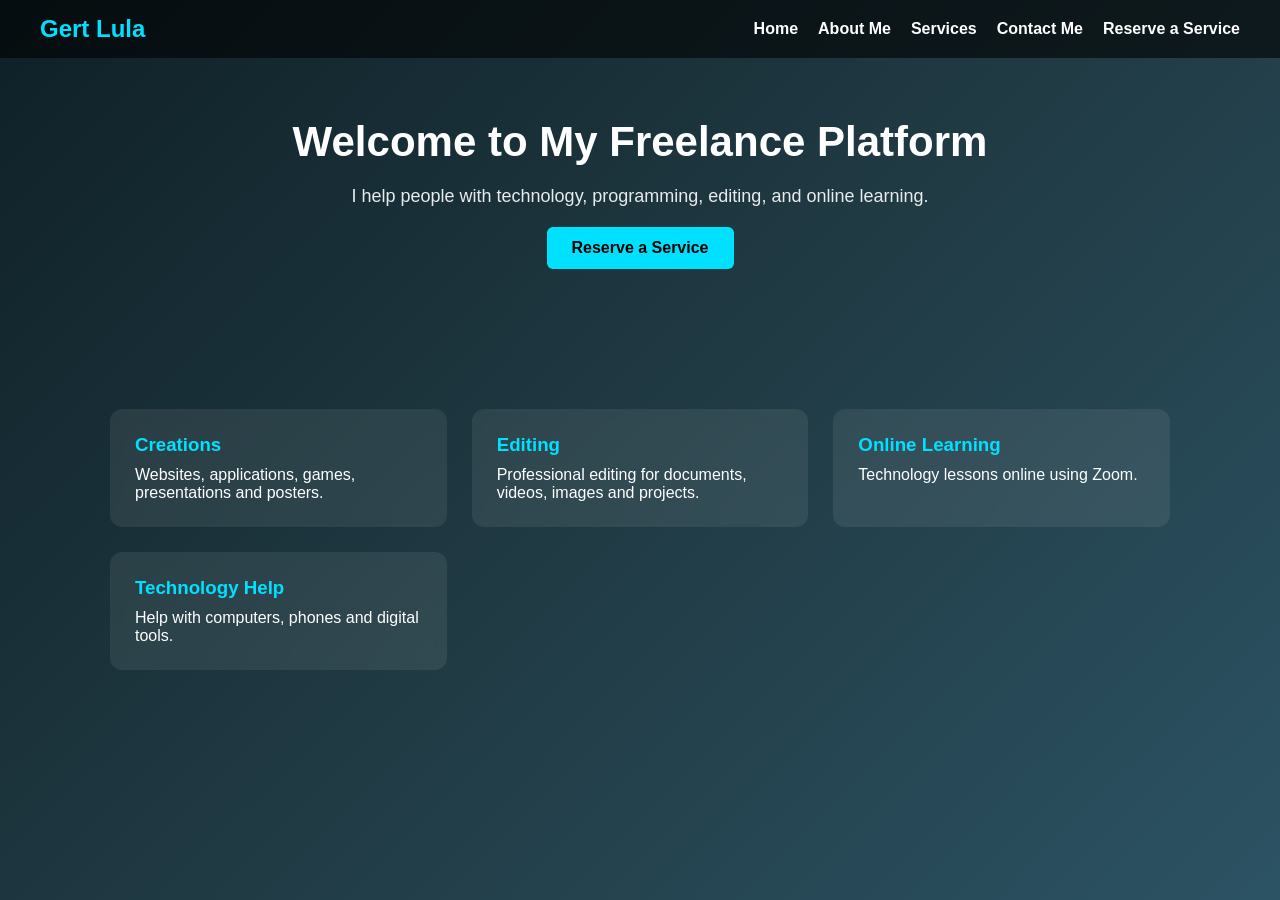
<file: index.html>
<!DOCTYPE html>
<html>
<head>

<title>Freelance Platform Gert L.</title>
<link rel="stylesheet" href="style.css">
<meta name="google-site-verification" content="npdvgEp0DRKsgbYezee-vLNxrncVRIQu4dRTJEwtZOo" />
</head>
  <!-- Google tag (gtag.js) -->
<script async src="https://www.googletagmanager.com/gtag/js?id=G-9PB746BY0K"></script>
<script>
  window.dataLayer = window.dataLayer || [];
  function gtag(){dataLayer.push(arguments);}
  gtag('js', new Date());

  gtag('config', 'G-9PB746BY0K');
</script>

<body>

<header>
<nav>

<h2>Gert Lula</h2>

<ul>
<li><a href="index.html">Home</a></li>
<li><a href="about.html">About Me</a></li>
<li><a href="services.html">Services</a></li>
<li><a href="contact.html">Contact Me</a></li>
<li><a href="reserve.html">Reserve a Service</a></li>
</ul>

</nav>
</header>

<section class="hero">

<h1>Welcome to My Freelance Platform</h1>

<p>I help people with technology, programming, editing, and online learning.</p>

<a class="btn" href="reserve.html">Reserve a Service</a>

</section>

<div class="container">

<div class="cards">

<div class="card">
<h3>Creations</h3>
<p>Websites, applications, games, presentations and posters.</p>
</div>

<div class="card">
<h3>Editing</h3>
<p>Professional editing for documents, videos, images and projects.</p>
</div>

<div class="card">
<h3>Online Learning</h3>
<p>Technology lessons online using Zoom.</p>
</div>

<div class="card">
<h3>Technology Help</h3>
<p>Help with computers, phones and digital tools.</p>
</div>

</div>

</div>

</body>

</html>
</file>
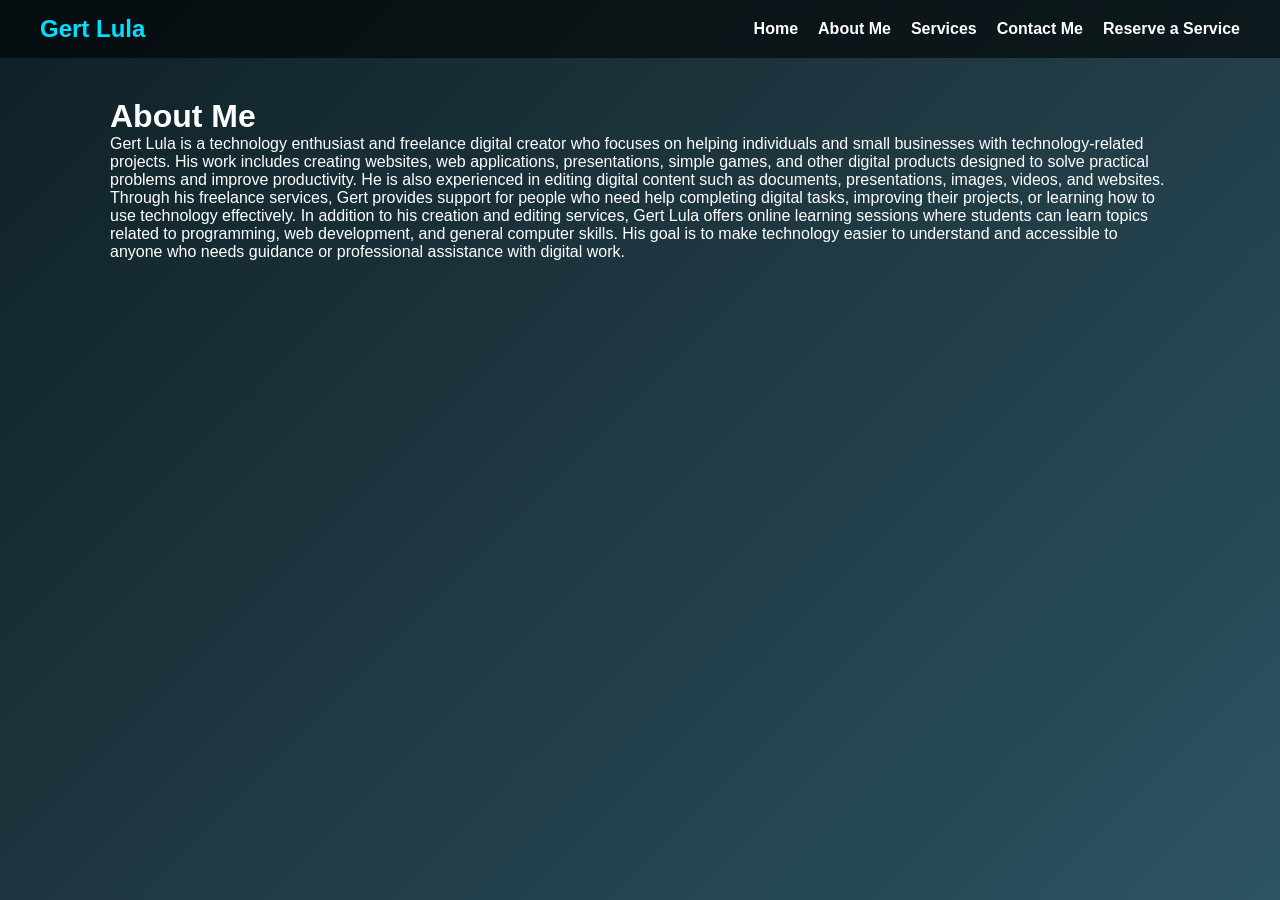
<file: about.html>
<!DOCTYPE html>
<html>
<head>

<title>About Me</title>
<link rel="stylesheet" href="style.css">

</head>

<body>

<header>
<nav>

<h2>Gert Lula</h2>

<ul>
<li><a href="index.html">Home</a></li>
<li><a href="about.html">About Me</a></li>
<li><a href="services.html">Services</a></li>
<li><a href="contact.html">Contact Me</a></li>
<li><a href="reserve.html">Reserve a Service</a></li>
</ul>

</nav>
</header>

<div class="container">

<h1>About Me</h1>

<p>

Gert Lula is a technology enthusiast and freelance digital creator who focuses on helping individuals and small businesses with technology-related projects. His work includes creating websites, web applications, presentations, simple games, and other digital products designed to solve practical problems and improve productivity.

He is also experienced in editing digital content such as documents, presentations, images, videos, and websites. Through his freelance services, Gert provides support for people who need help completing digital tasks, improving their projects, or learning how to use technology effectively.

In addition to his creation and editing services, Gert Lula offers online learning sessions where students can learn topics related to programming, web development, and general computer skills. His goal is to make technology easier to understand and accessible to anyone who needs guidance or professional assistance with digital work.

</p>

</div>

</body>
</html>
</file>
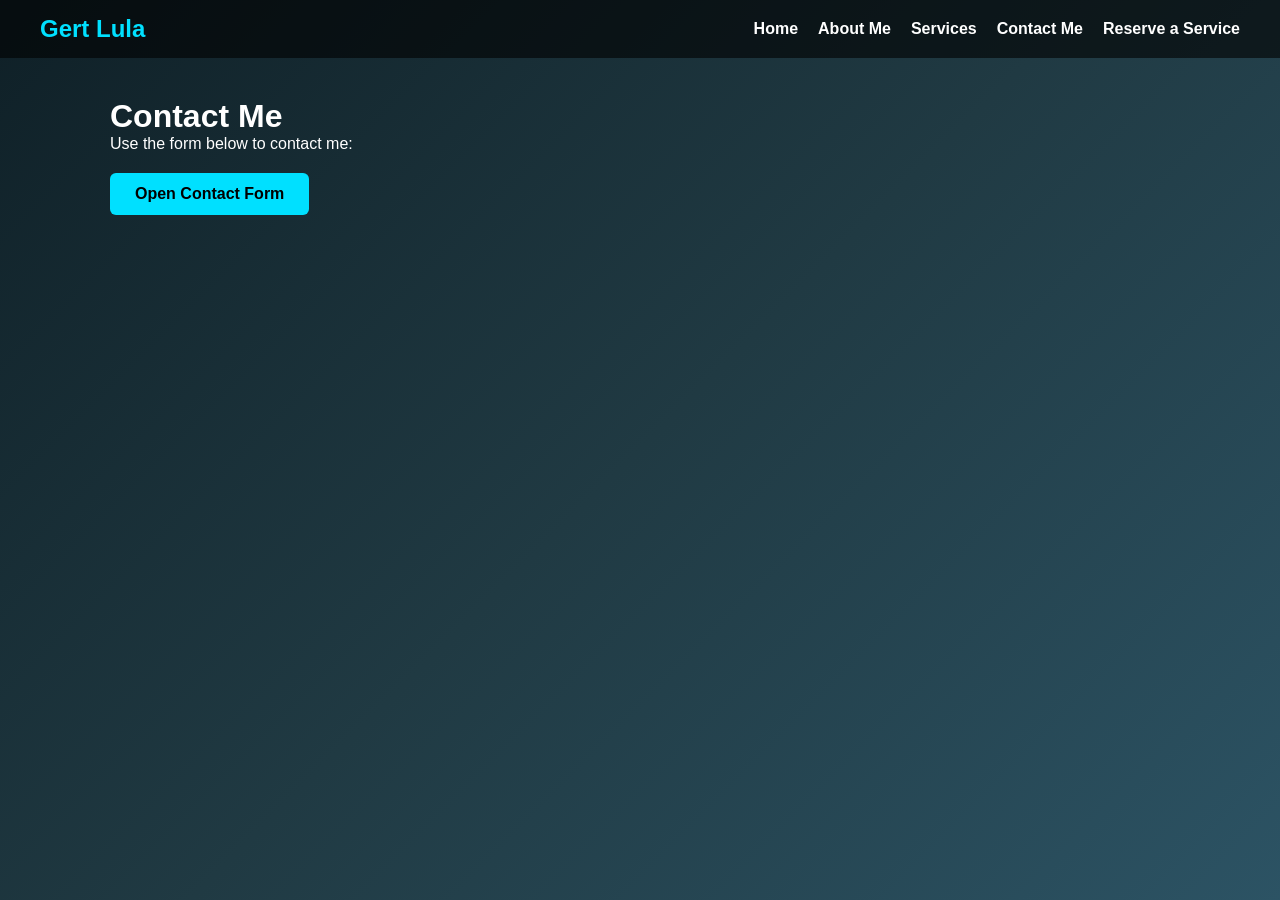
<file: contact.html>
<!DOCTYPE html>
<html>
<head>

<title>Contact</title>
<link rel="stylesheet" href="style.css">

</head>

<body>

<header>
<nav>

<h2>Gert Lula</h2>

<ul>
<li><a href="index.html">Home</a></li>
<li><a href="about.html">About Me</a></li>
<li><a href="services.html">Services</a></li>
<li><a href="contact.html">Contact Me</a></li>
<li><a href="reserve.html">Reserve a Service</a></li>
</ul>

</nav>
</header>

<div class="container">

<h1>Contact Me</h1>

<p>Use the form below to contact me:</p>

<a class="btn" href="https://docs.google.com/forms/d/e/1FAIpQLSdvb9TJR6FmwvPEp2g3ImexoAppypkT_yTVjVYiPjPLYqJzBw/viewform?usp=publish-editor" target="_blank">
Open Contact Form
</a>

</div>

</body>
</html>
</file>
<file: style.css>
*{
margin:0;
padding:0;
box-sizing:border-box;
font-family:Arial, Helvetica, sans-serif;
}

body{
background:linear-gradient(135deg,#0f2027,#203a43,#2c5364);
color:white;
min-height:100vh;
}

/* NAVBAR */

header{
background:rgba(0,0,0,0.6);
padding:15px;
position:sticky;
top:0;
}

nav{
display:flex;
justify-content:space-between;
align-items:center;
max-width:1200px;
margin:auto;
}

nav h2{
color:#00e0ff;
}

nav ul{
display:flex;
list-style:none;
}

nav ul li{
margin-left:20px;
}

nav ul li a{
text-decoration:none;
color:white;
font-weight:bold;
transition:0.3s;
}

nav ul li a:hover{
color:#00e0ff;
}

/* CONTAINER */

.container{
max-width:1100px;
margin:auto;
padding:40px 20px;
}

/* HERO */

.hero{
text-align:center;
padding:60px 20px;
}

.hero h1{
font-size:42px;
margin-bottom:20px;
}

.hero p{
font-size:18px;
opacity:0.9;
}

/* CARDS */

.cards{
display:grid;
grid-template-columns:repeat(auto-fit,minmax(250px,1fr));
gap:25px;
margin-top:40px;
}

.card{
background:rgba(255,255,255,0.08);
padding:25px;
border-radius:12px;
backdrop-filter:blur(6px);
transition:0.4s;
}

.card:hover{
transform:translateY(-8px);
box-shadow:0 10px 25px rgba(0,0,0,0.4);
}

.card h3{
margin-bottom:10px;
color:#00e0ff;
}

/* BUTTON */

.btn{
display:inline-block;
margin-top:20px;
padding:12px 25px;
background:#00e0ff;
color:black;
text-decoration:none;
font-weight:bold;
border-radius:6px;
transition:0.3s;
}

.btn:hover{
background:white;
}

/* FORM */

form{
background:rgba(255,255,255,0.08);
padding:30px;
border-radius:10px;
max-width:600px;
margin:auto;
}

form label{
display:block;
margin-top:15px;
}

form input,
form textarea,
form select{
width:100%;
padding:10px;
margin-top:5px;
border:none;
border-radius:6px;
}

form button{
margin-top:20px;
padding:12px;
border:none;
background:#00e0ff;
font-weight:bold;
cursor:pointer;
border-radius:6px;
}

form button:hover{
background:white;
}

.success{
text-align:center;
color:#00ff9c;
margin-top:15px;
}
</file>
